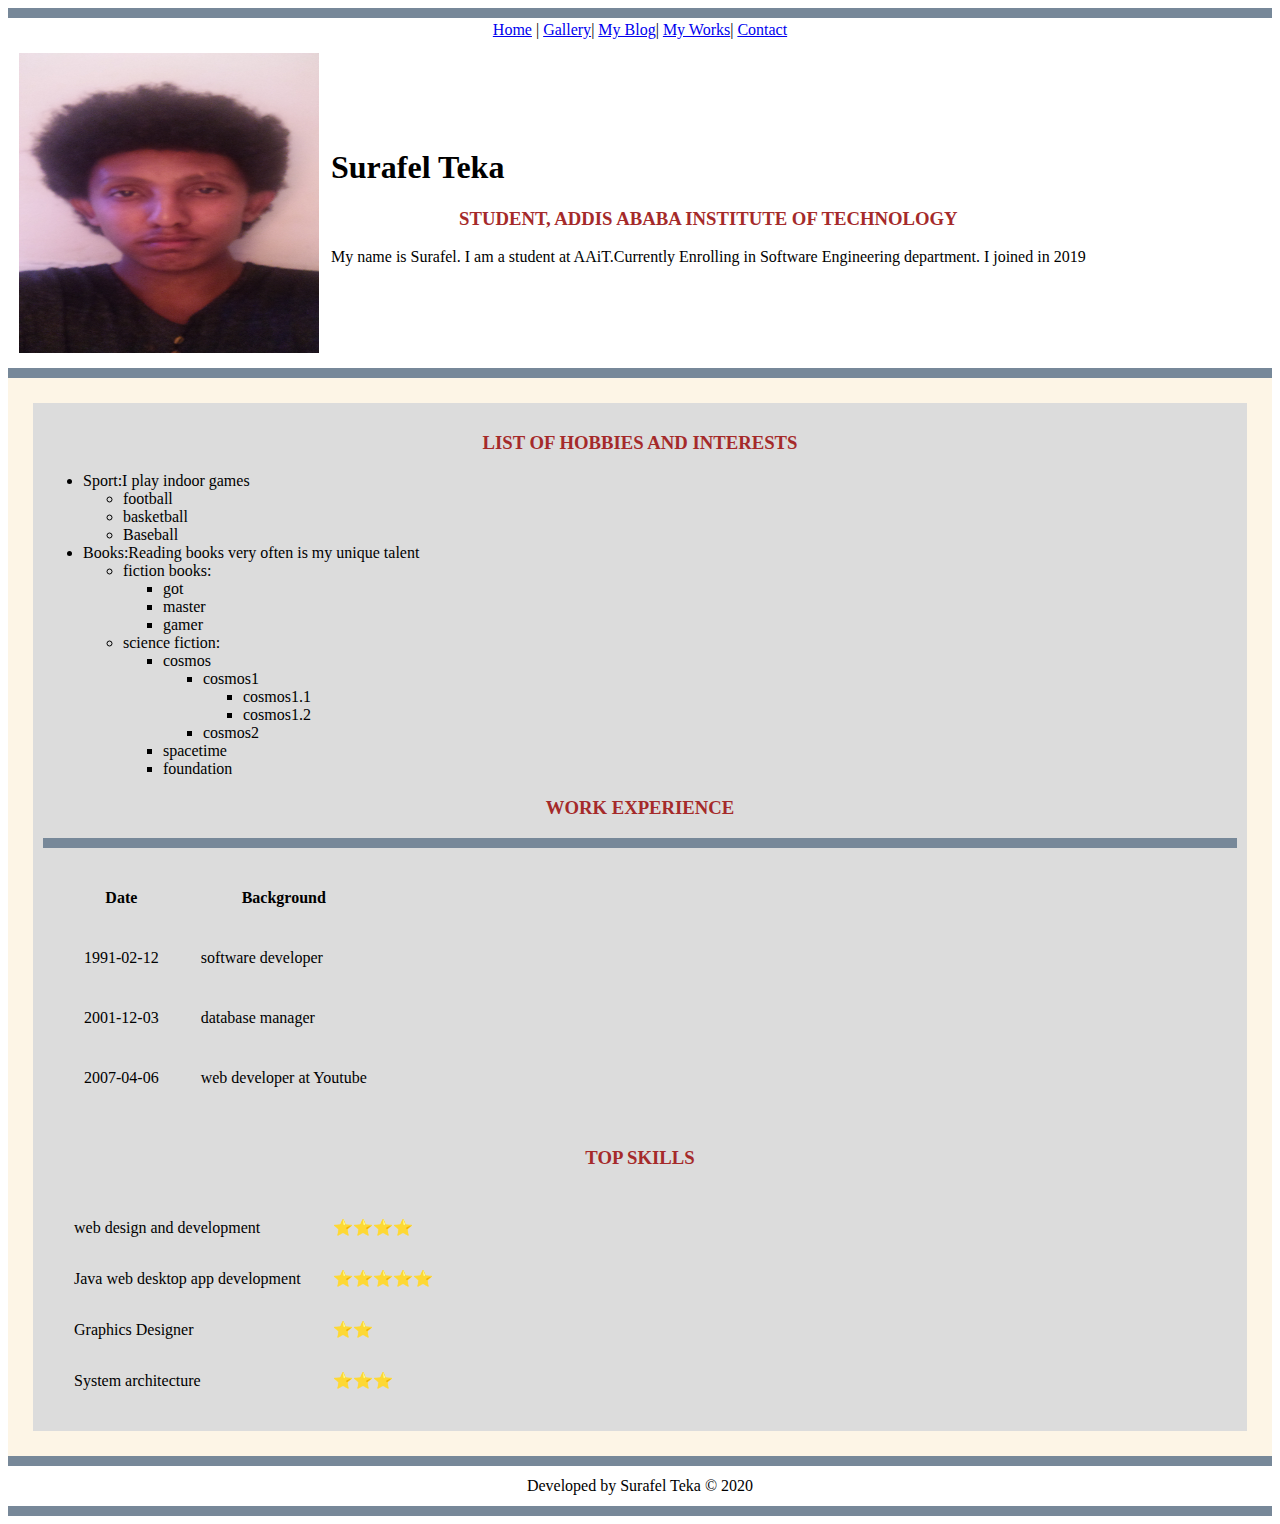
<file: index.html>
<!DOCTYPE html>
<html lang="en">
<head>
    <link rel="icon" href="favicon.ico">
    <meta charset="UTF-8">
    <meta name="viewport" content="width=device-width, initial-scale=1.0">
    <title>Surafel T.</title>
</head>
<body>
 <link rel="stylesheet" href="asset/css/gallery.css">   
<link rel="stylesheet" href="asset/css/border.css">
<link rel="stylesheet" href="asset/css/index.css">
    <!-- This is the first step... -->
    
    <!-- navigation -->
    <div class="topnav">

    </div>
    <table align="center" o>
<tr><td><a href="index.html" >Home</a> |</td>
<td><a href="gallery.html">Gallery</a>|</td>
<td><a href="blog.html">My Blog</a>|</td>
<td><a href="My Works.html">My Works</a>|</td>
<td><a href="contact.html">Contact</a></td>
</tr>
</table>


    
    <table cellspacing="10">
        <tr>
            <td> <img src="asset/image/20200205_225023.jpg" height="300px"width="300px" alt="Surafel Teka Profile Picture"></td>
            <td> <h1>Surafel Teka</h1 >
                <h3>Student, Addis Ababa Institute of technology</h3>
                <p>My name is Surafel. I am a student at AAiT.Currently Enrolling in Software Engineering department. I joined in 2019</p></td>
        </tr>
    </table>


   
   
    <div class="topnav">

    </div>

    <div class="content">
<h3>List of hobbies and Interests</h3>
<!-- put your interest here -->

<ul>
    <li>Sport:I play indoor games</li>
    <ul>
    <li>football</li>
    <li>basketball</li>
    <li>Baseball</li>
</ul>


    <li>Books:Reading books very often is my unique talent</li>
        
   <ul>
       <li> fiction books:</li>
       <ul>        
    <li>got</li>
    <li>master</li>
    <li>gamer</li>

</ul> 
</ul>
<ul>
    <li>science fiction:</li>
    <ul>
        <li>cosmos</li>
        <ul>
            <li>cosmos1</li>
            <ul>
                <li>cosmos1.1</li>
                <li>cosmos1.2</li>
            </ul>

            <li>cosmos2</li>
        </ul>
        <li>spacetime</li>
        <li>foundation</li>
    </ul>
</ul>
    
</ul>


<!-- top skills table -->

<table cellspacing="40">
<h3>Work experience</h3>
<tr>
    <th>Date</th>
    <th>Background</th>

    
</tr>
<tr>
    <td>1991-02-12</td>
    <td>software developer</td>
</tr>
<tr>
    <td>2001-12-03</td>
    <td>database manager</td>

</tr>
<tr>
    <td>2007-04-06</td>
    <td>web developer at Youtube</td>
</tr>
<div class="topnav">

</div>
</table>
<h3>Top Skills</h3>
<table cellspacing="30">
    <tr> 
        <td>web design and development</td>
        <td>⭐⭐⭐⭐</td>

    </tr>
    <tr>
        <td>Java web desktop app development</td>
            <td>⭐⭐⭐⭐⭐</td>
    </tr>
    <tr>
        <td>Graphics Designer</td>
        <td>⭐⭐</td>
    </tr>
<tr>
    <td>
        System architecture
    </td>
    <td>⭐⭐⭐</td>
</tr>
</table>

</div>

<div class="topnav">

</div>
<table cellspacing="10" align="center">
    <tr>
        <td>
Developed by Surafel Teka  &copy; 2020
</td>
</tr>
</table>
<div class="topnav">

</div>
    
</body>
</html>
</file>
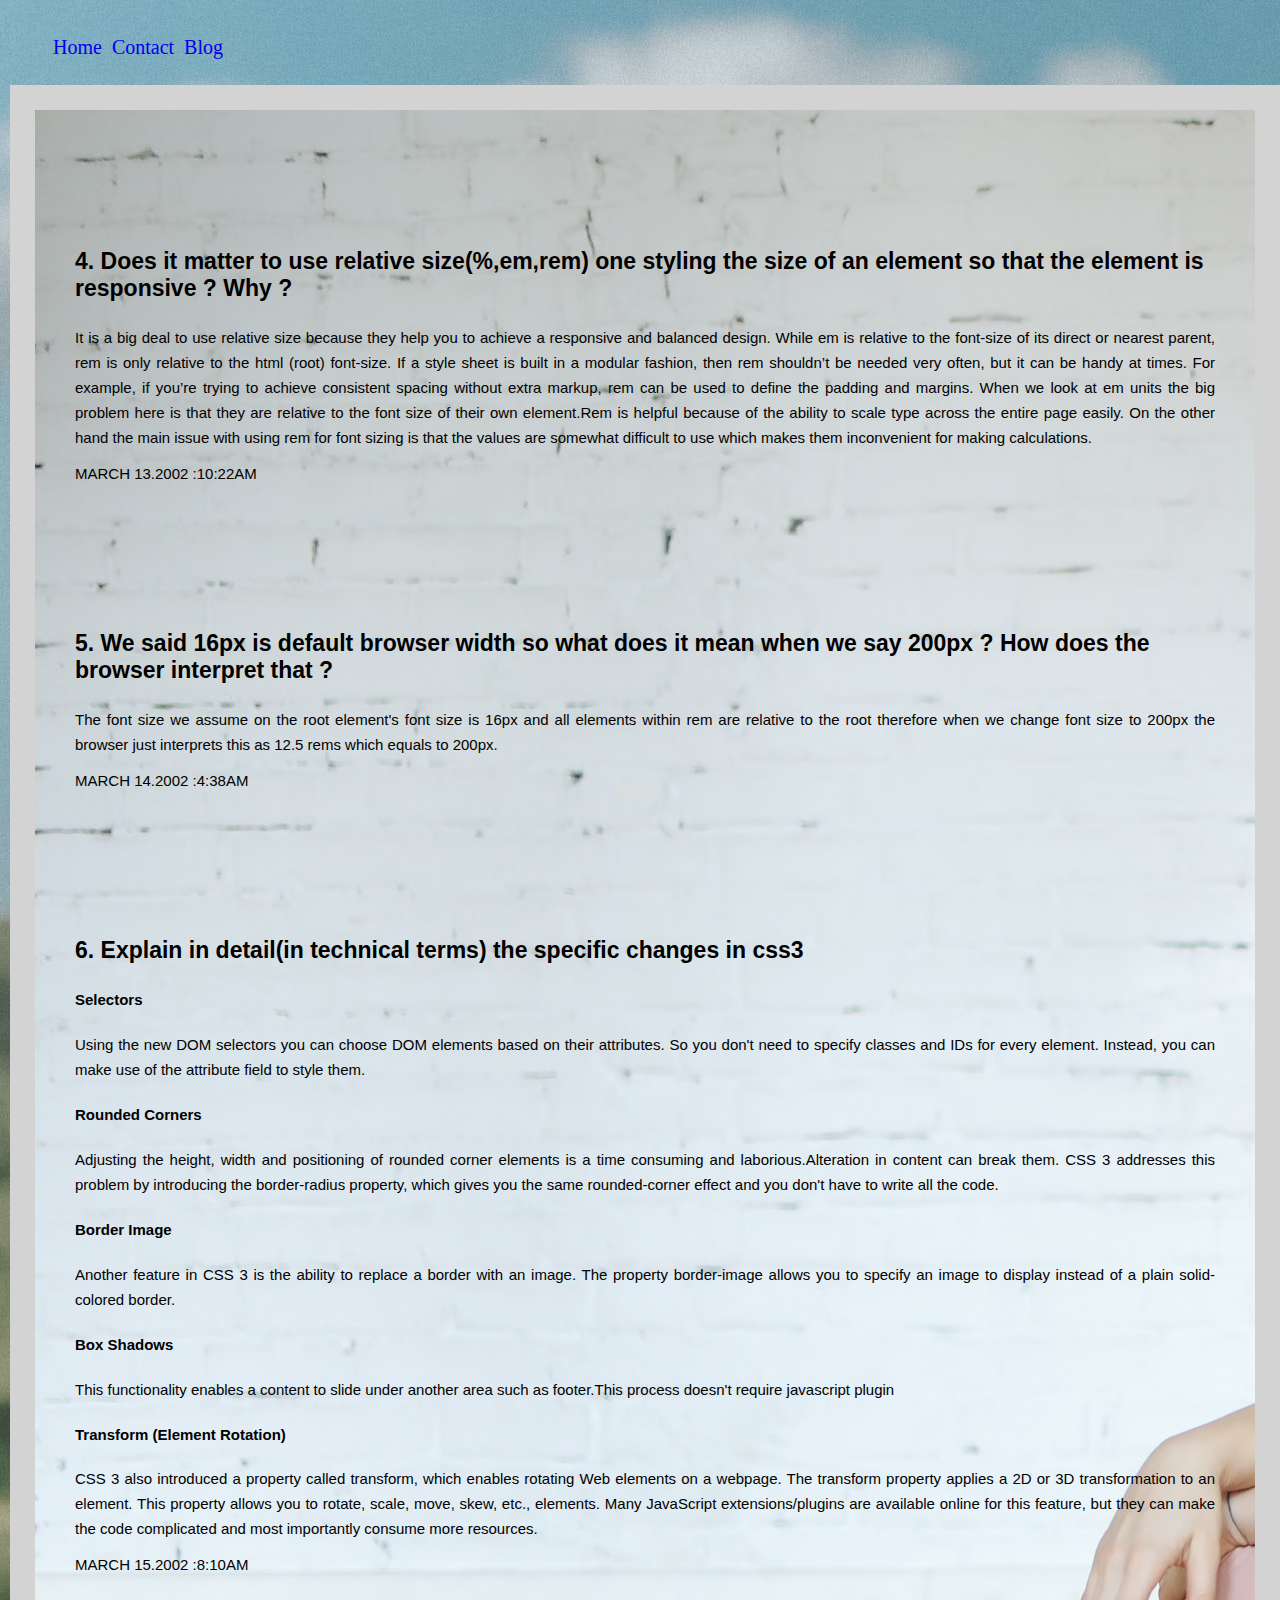
<file: blog.html>
<!DOCTYPE html>
<html lang="en">
<head>
    <link rel="icon" href="favicon.ico">
    <meta charset="UTF-8">
    <meta name="viewport" content="width=device-width, initial-scale=1.0">
    <title>Surafel T./Blog</title>
    <link rel="stylesheet" href="asset/css/style.css">

 
           
</head>
<body>
    <!-- <div><p style="color: aliceblue;">this is in line</p></div> -->
<header>
    <nav>
    <ul>
        <li><a href="index.html">Home</a></li>
        <li><a href="contact.html">Contact</a></li>
        <li><a href="blog.html">Blog</a></li>
    </ul>
</nav>
<!-- Our blog -->

<div id="content">
<section>
    <p class="title">4. Does it matter to use relative size(%,em,rem) one styling the size of an element so that the element is responsive ? Why ? </p>
    <article class="">
<p> It is a big deal to use relative size because they help you to achieve a responsive and balanced design.
    While em is relative to the font-size of its direct or nearest parent, rem is only relative to the html (root) font-size.
    If a style sheet is built in a modular fashion, then rem shouldn’t be needed very often, but it can be handy at times.
    For example, if you’re trying to achieve consistent spacing without extra markup, rem can be used to define the padding and margins.
    When we look at em units the big problem here is that they are relative to the font size of their own element.Rem is helpful because of the ability to scale type across the entire page easily.
    On the other hand the main issue with using rem for font sizing is that the values are somewhat difficult to use which makes them inconvenient for making calculations.</p>
</article>
<p class="date">March 13.2002 :10:22AM</p>


</section>
<section>
    <p class="title">5. We said 16px is default browser width so what does it mean when we say 200px ? How does the browser interpret that ?</p>
    <article class="">
<p>
    The font size we assume on the root element's font size is 16px and all elements within rem are relative to the root therefore when we change font size to 200px the 
    browser just interprets this as 12.5 rems which equals to 200px.
</p>
</article>
<p class="date">March 14.2002 :4:38AM</p>




</section>
<section>
    <p class="title">6. Explain in detail(in technical terms) the specific changes in css3 </p>
    <article class="">

<h4>Selectors</h4>
        <p> Using the new DOM selectors you can choose DOM elements based on their attributes.
             So you don't need to specify classes and IDs for every element.
             Instead, you can make use of the attribute field to style them.

    
</p>
<h4>Rounded Corners</h4>
<p> Adjusting the height, width and positioning of rounded corner elements is a time consuming and laborious.Alteration in content can break them.
    CSS 3 addresses this problem by introducing the border-radius property,
     which gives you the same rounded-corner effect and you don't have to write all the code.</p>

<h4>Border Image</h4>
<p>Another feature in CSS 3 is the ability to replace a border with an image. 
  The property border-image allows you to specify an image to display instead of a plain solid-colored border.</p>
<h4>Box Shadows</h4>
<p>This functionality enables a content to slide under another area such as footer.This process doesn't require javascript plugin</p>

<h4>Transform (Element Rotation)</h4>

<p> CSS 3 also introduced a property called transform, which enables rotating Web elements on a webpage.
    The transform property applies a 2D or 3D transformation to an element. 
    This property allows you to rotate, scale, move, skew, etc., elements. 
    Many JavaScript extensions/plugins are available online for this feature,
  but they can make the code complicated and most importantly consume more resources.</p>
</article>
<p class="date">March 15.2002 :8:10AM</p>


</section>


</div>
</header>

</body>


    </html>
</file>
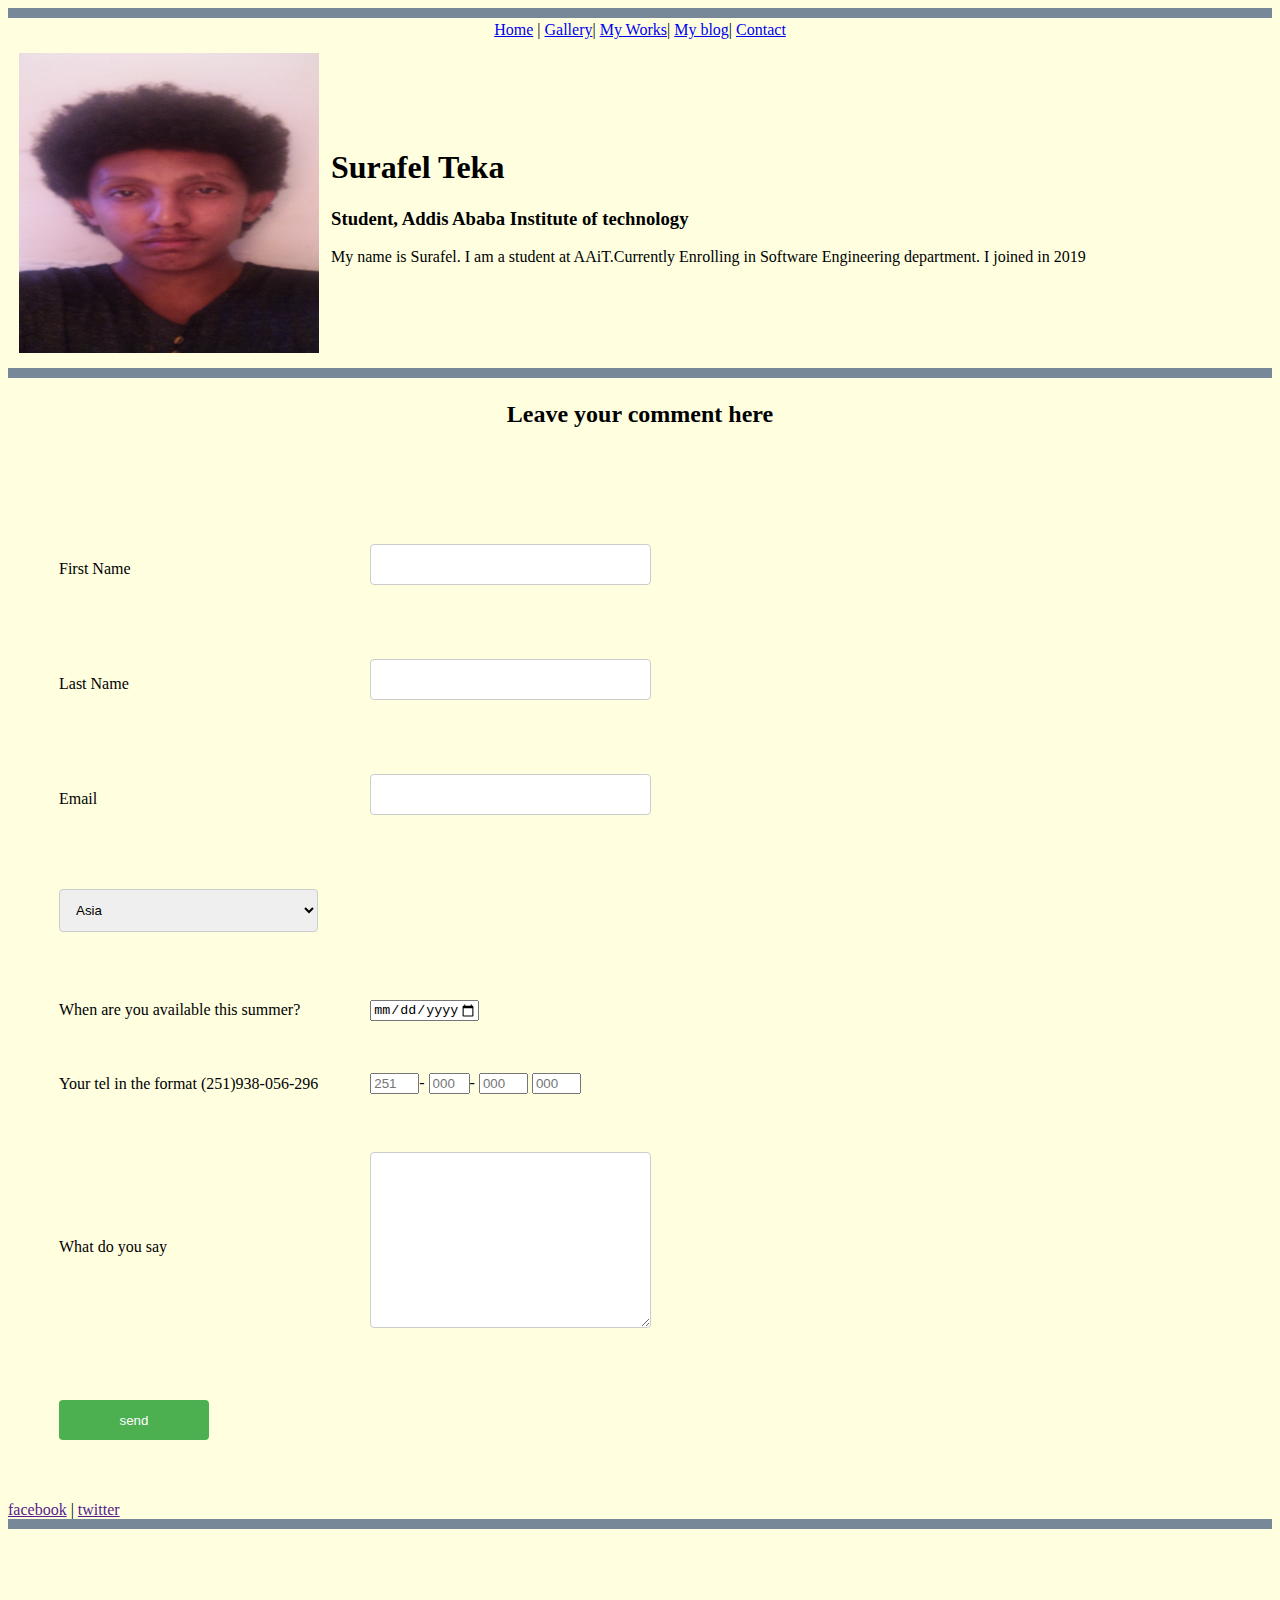
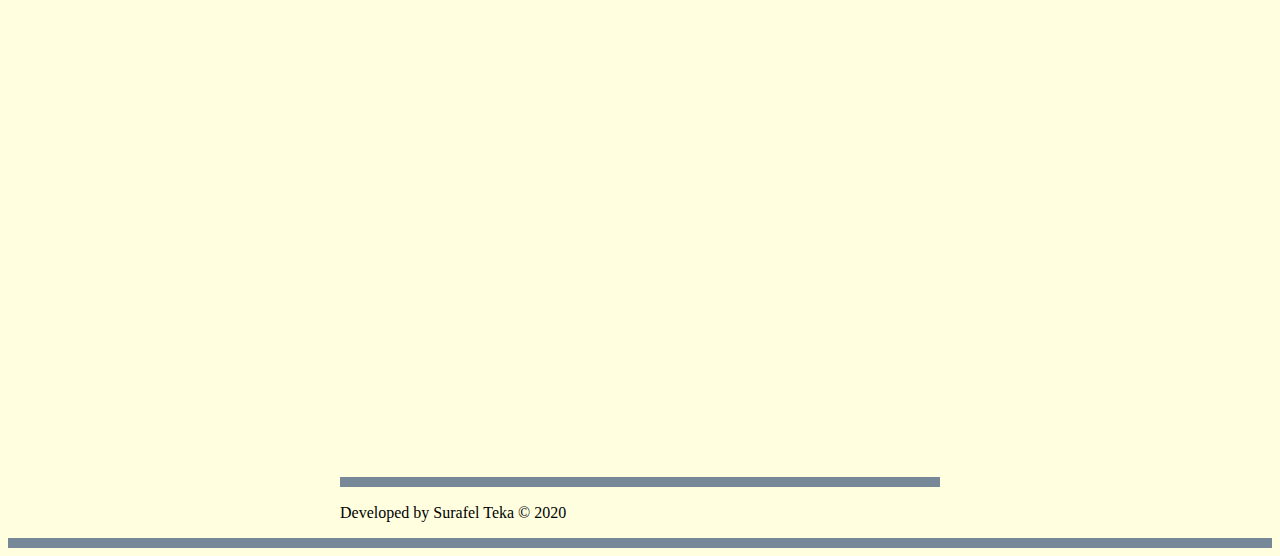
<file: contact.html>
<!DOCTYPE html>
<html lang="en">
<head >
    <link rel="icon" href="favicon.ico">
    <meta charset="UTF-8">
    <meta name="viewport" content="width=device-width, initial-scale=1.0">
    <title>Contact Me</title>
<style>body{
    /* background-image: url("./image/pier_dock_sea_dusk_shore_118549_1920x1080.jpg");
    
    background-size: cover; */
}
</style>

</head>
<body>
    
<link rel="stylesheet" href="asset/css/contact.css">
    <!-- This is the first step... -->
    
    <!-- navigation -->
    <div class="topnav">

    </div>
    
    <table align="center" o>
        <tr><td><a href="index.html" >Home</a> |</td>
        <td><a href="gallery.html">Gallery</a>|</td>
        <td><a href="My Works.html">My Works</a>|</td>
        <td><a href="blog.html">My blog</a>|</td>
        <td><a href="contact.html">Contact</a></td>
        </tr>
        </table>
    

    
    <table cellspacing="10">
        <tr>
            <td> <img src="asset/image/20200205_225023.jpg"  width="300" height="300" alt="Surafel Teka Profile Picture"></td>
            <td> <h1>Surafel Teka</h1>
                <h3>Student, Addis Ababa Institute of technology</h3>
                <p>My name is Surafel. I am a student at AAiT.Currently Enrolling in Software Engineering department. I joined in 2019</p></td>
        </tr>
    </table>


   
   
    <div class="topnav">

    </div>
<!-- contact form  -->
<table cell spacing="30" align="center">
    <tr>
        <td><h2>Leave your comment here</h2></td>
    </tr>
</table>

<table cellspacing="50">
<form  action="/action_page.php" method="POST" action="mailto:se.surafel.teka@gmail.com" enctype="UTF-8">
    <tr>
       <td> <label for="FNAME">First Name</label><br>
       </td> <td> <input  type="text"  
        pattern="[a-z]{4,8}" title="4 to 15 letters" name="username" id="FNAME" required></td>
 
    
</tr>
    
<br>
<tr>
    <td><label for="lName">Last Name</label></td>
       <td><input type="text" name="lastName" id="lName" pattern="[A-Za-z]{4,15}" title="4 to 15 letters" required></td> 
</tr>
    
    <br>
    <tr>
        <td><label for="email">Email</label></td>
           <td><input type="email" name="email" id="email"></td> 
    </tr>
    
    <tr>
        <td><select name="country" id="">
            <option value="AS">Asia</option>
            <option value="AF">Africa</option>
        </select></td>

</tr>
    
<tr><td><label for="myDate">When are you available this summer?</label></td>
    <td> <input type="date" name="myDate" min="2013-06-01" max="2013-08-31" step="3600" id="myDate">

      </td>
      
      </tr> 
      <tr>
        
        <td><label for="telo">Your tel in the format (251)938-056-296</label></td>
             <td><input name="tel1" type="tel" pattern="[0-9]{3}" placeholder="251" size="3" id="telo"/>-
              <input name="tel2" type="tel" pattern="[0-9]{3}" placeholder="000"  size="2" id="telo"/>- 
              <input name="tel3" type="tel" pattern="[0-9]{3}" placeholder="000"  size="3" id="telo"/>
              <input name="tel3" type="tel" pattern="[0-9]{3}" placeholder="000"  size="3" id="telo"/></td>
            
           
      </tr>   

    

<tr><td><label for="detail">What do you say</label></td>
    <td><textarea name="detail" id="detail" cols="30" rows="10"></textarea></td></tr>
    
      
    
    <tr>
        <td><input type="submit" value="send"></td></tr>


        
    
    

        
    </form>
 

</table>



<div id="clear">

</div>





<a  href="" target="_blank">facebook</a> |
<a href=""target="_blank">twitter</a>

<div class="topnav">

</div>




<table cellspacing="15" align="center">
    
<tr>
    <td><div class="mapouter"><div class="gmap_canvas"><iframe width="600" height="500" id="gmap_canvas" src="https://maps.google.com/maps?q=Addis%20Ababa%20University&t=&z=13&ie=UTF8&iwloc=&output=embed" frameborder="0" scrolling="no" marginheight="0" marginwidth="0"></iframe><a href="https://www.embedgooglemap.net/blog/elementor-review/">embedgooglemap.net</a></div><style>.mapouter{position:relative;text-align:right;height:500px;width:600px;}.gmap_canvas {overflow:hidden;background:none!important;height:500px;width:600px;}</style></div></td>
</tr>
<tr>
    <tr>
        <td><div class="topnav">

        </div></td>
    </tr>
    <td>
Developed by Surafel Teka  &copy; 2020
</td>
</tr>
</table>
<div class="topnav">

</div>
    
</body>
</html>
</file>
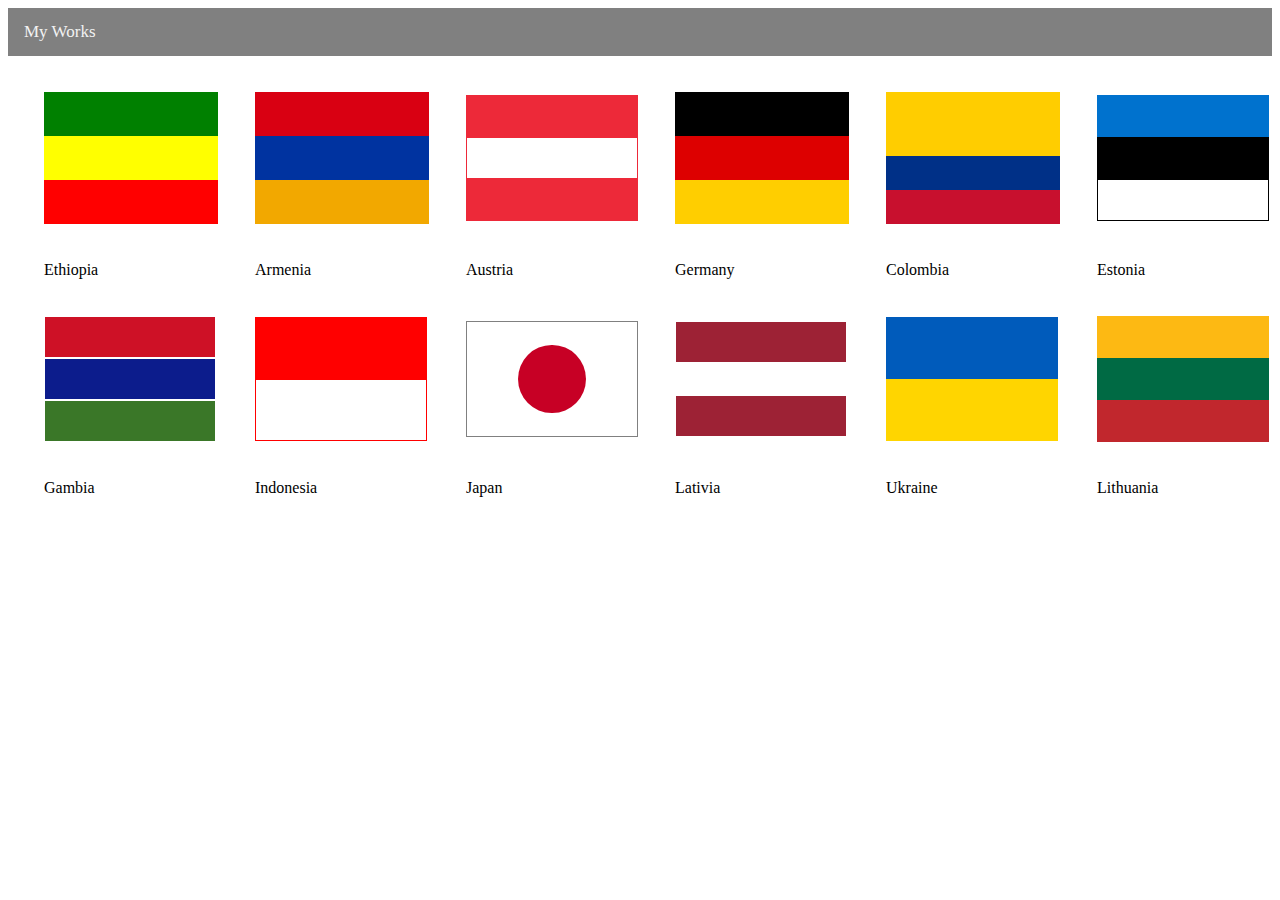
<file: flags.html>
<!DOCTYPE html>
<html lang="en">
<head>
    <meta charset="UTF-8">
    <meta name="viewport" content="width=device-width, initial-scale=1.0">
    <title>Flags</title>
</head>
<body>
    <link rel="stylesheet" href="asset/css/flags.css">

    <link rel="stylesheet" href="asset/css/My works.css">
    <div class="topnav">
        <a href="My Works.html">My Works</a>

    </div>
<table cellspacing="35">
<tr>
    <td>
        <div class="one">
    
    
</div>
<div class="two">
   
</div>

    <div class="three"></div></td>


    <td>

<div class="four"></div>
<div class="five"></div>
<div class="six"></div>

    </td>
 <td>
     <div class="seven"></div>
     <div class="eight"></div>
     <div class="nine"></div>

 </td>  
 <td>
     <div class="ten"></div>
     <div class="eleven"></div>
     <div class="twelve"></div>
 </td>
 <td>
     <div class="thirteen"></div>
     <div class="fourteen"></div>
     <div class="fifteen"></div>
 </td>
 <td>
    <div class="sixteen"></div> 
    <div class="seventeen"></div>
    <div class="eighteen"></div>
</td>

</tr>
<tr>
<td>Ethiopia</td>
<td>Armenia</td>
<td>Austria</td>
<td>Germany</td>
<td>Colombia</td>
<td>Estonia</td>


</tr>

<tr>
    <td>
        <div class="nineteen"></div>
        <div class="twenty"></div>
        <div class="twentyone"></div>

    </td>
    <td>

<div class="twentytwo"></div>
<div class="twentythree"></div>


    </td>
    <td>
        <div class="twentyfive"></div>
        

    </td>
    <td>

        <div class="twentyeight"></div>
        <div class="twentynine"></div>
        <div class="thirty"></div>

    </td>
    <td>
        <div class="thirtyone"></div>
        <div class="thirtytwo"></div>
       

    </td>
    <td>
        <div class="thirtyfour"></div>
        <div class="thirtyfive"></div>
        <div class="thirtysix"></div>

    </td>
</tr>
<tr>
<td>Gambia</td>
<td>Indonesia</td>
<td>Japan</td>
<td>Lativia</td>
<td>Ukraine</td>
<td>Lithuania</td>

</tr>

</table>


</body>
</html>
</file>
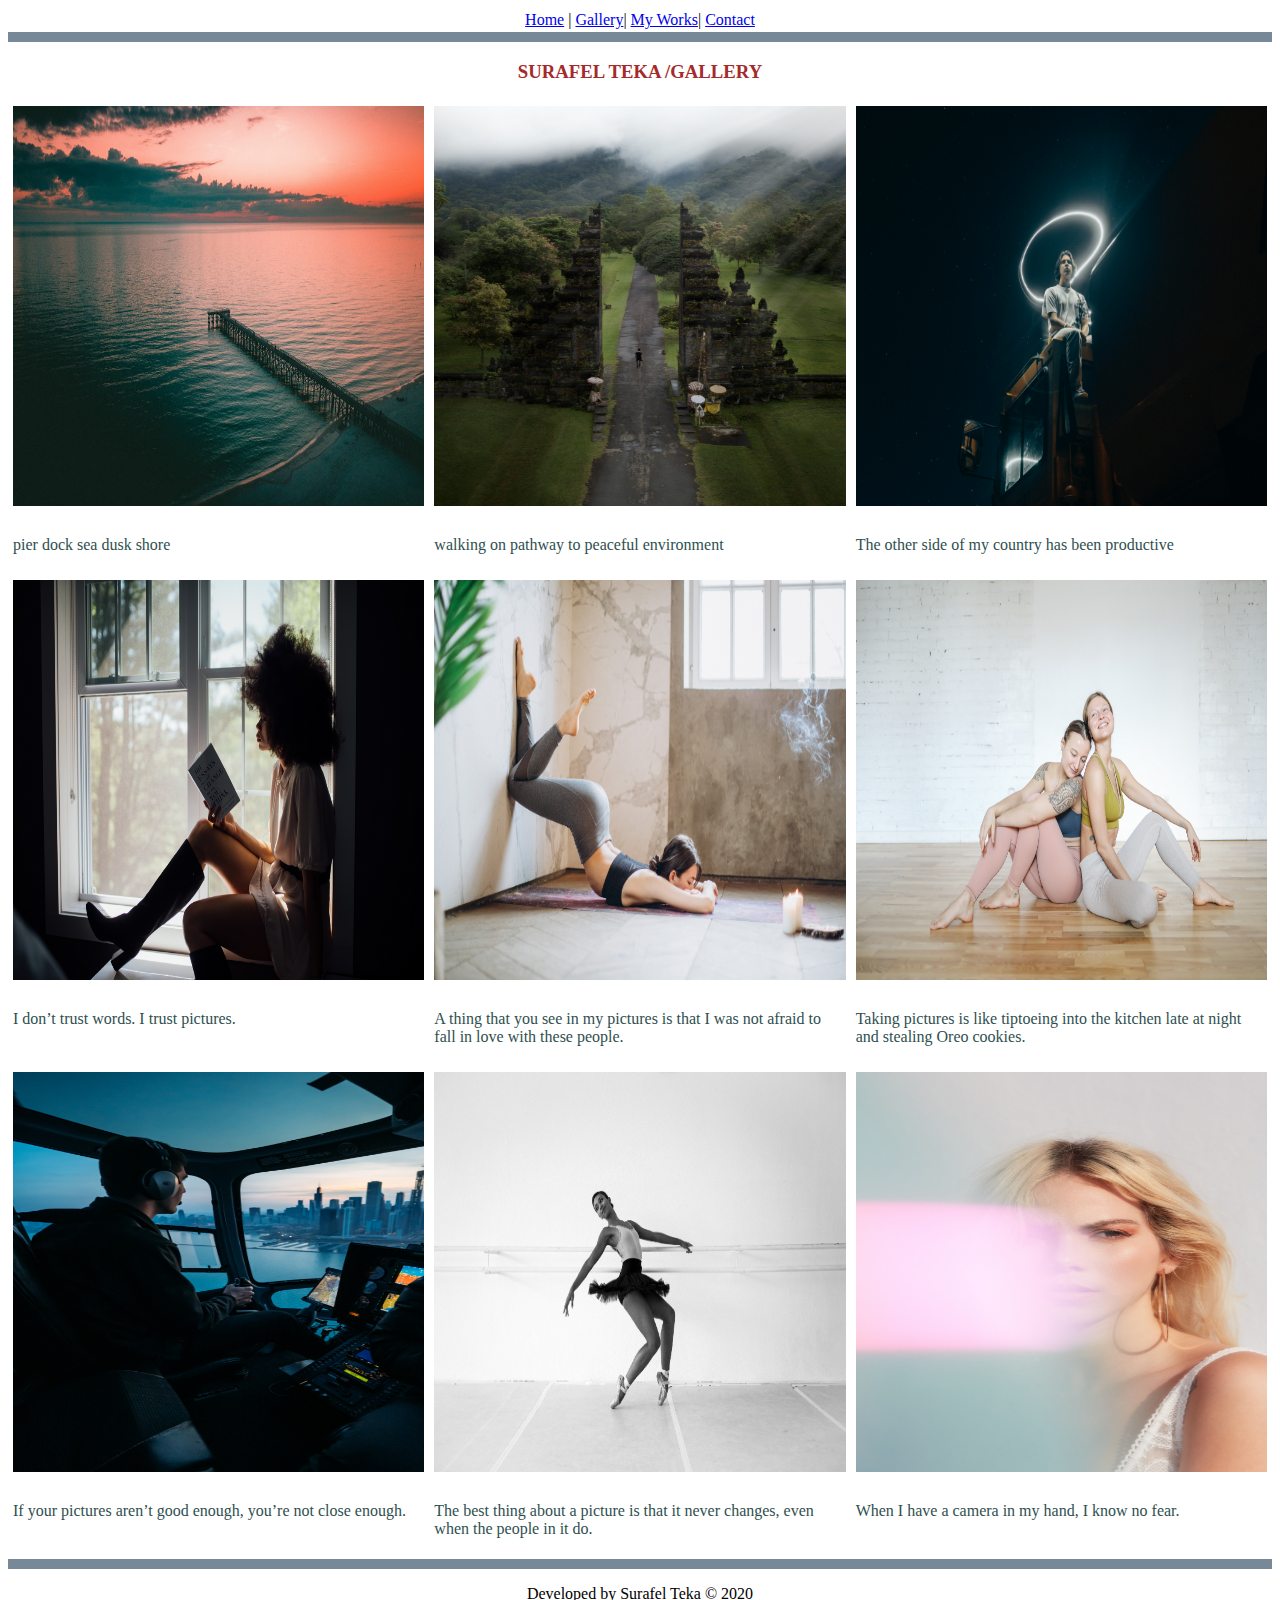
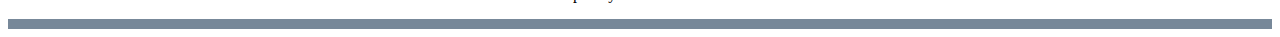
<file: gallery.html>
<!DOCTYPE html>
<html lang="en">
<head>
    <link rel="icon" href="favicon.ico">
    <meta charset="UTF-8">
    <meta name="viewport" content="width=device-width, initial-scale=1.0">
    <title>Gallery</title>
</head>
<body>
    
<link rel="stylesheet" href="asset/css/border.css">
    <!-- This is the first step... -->
    
    <!-- navigation -->
    <link rel="stylesheet" href="./asset/css/gallery.css">
    <table align="center" o>
        <tr><td><a href="index.html" >Home</a> |</td>
        <td><a href="gallery.html">Gallery</a>|</td>
        <td><a href="My Works.html">My Works</a>|</td>
        <td><a href="contact.html">Contact</a></td>
        </tr>
        </table>
        <div class="topnav">

        </div>

        <h3>surafel teka /gallery</h3>

        <div class="row">
            <div class="column">
              <img src="asset/image/pier_dock_sea_dusk_shore_118549_1920x1080.jpg" height="400" alt="Snow" style="width:100%">
            </div>
            <div class="column">
              <img src="asset/image/person-walking-on-pathway-3348363.jpg" height="400" alt="Forest" style="width:100%">
            </div>
            <div class="column">
              <img src="asset/image/person-on-truck-s-roof-2449600.jpg" height="400" alt="Mountains" style="width:100%">
              
            </div>
          </div>
        
        
          <div class="row">
            <div class="column">
                <p >pier dock sea dusk shore</p>
        
            </div>
            <div class="column">
                <p >walking on pathway to peaceful environment</p>
        
            </div>
            <div class="column">
              
                <p >The other side of my country has been productive</p>
        
            </div>
          </div>
        
        
        
         
        
        
         
        
        
          <div class="row">
            <div class="column">
              <img src="asset/image/woman-sitting-on-window-reading-book-2228561.jpg" height="400" alt="Snow" style="width:100%">
            </div>
            <div class="column">
              <img src="asset/image/woman-in-gray-leggings-and-black-tank-top-lying-on-yoga-mat-3823043.jpg" height="400" alt="Forest" style="width:100%">
            </div>
            <div class="column">
              <img src="asset/image/two-women-sitting-on-floor-3735505.jpg" height="400" alt="Mountains" style="width:100%">
              
            </div>
          </div>
        
        
        
        
        
        
          <div class="row">
            <div class="column">
                <p >I don’t trust words. I trust pictures.</p>
        
            </div>
            <div class="column">
                <p >A thing that you see in my pictures is that I was not afraid to fall in love with these people. </p>
        
            </div>
            <div class="column">
              
                <p >Taking pictures is like tiptoeing into the kitchen late at night and stealing Oreo cookies.</p>
        
            </div>
          </div>
          <div class="row">
            <div class="column">
              <img src="asset/image/man-riding-on-vehicle-2220401.jpg" height="400" alt="Snow" style="width:100%">
            </div>
            <div class="column">
              <img src="asset/image/ballet-dancer-1820144.jpg" height="400" alt="Forest" style="width:100%">
            </div>
            <div class="column">
              <img src="asset/image/woman-in-white-tank-top-3828240.jpg" height="400" alt="Mountains" style="width:100%">
              
            </div>
          </div>
        
        
        
        
        
        
        
        
          <div class="row">
            <div class="column">
                <p >If your pictures aren’t good enough, you’re not close enough.</p>
        
            </div>
            <div class="column">
                <p >The best thing about a picture is that it never changes, even when the people in it do.</p>
        
            </div>
            <div class="column">
              
                <p >When I have a camera in my hand, I know no fear.</p>
        
            </div>
          </div>


    <table cellspacing="15" align="center">
    <tr>
        <div class="topnav">

        </div>
        <td>
        Developed by Surafel Teka  &copy; 2020
        </td>
        </tr>
    
</table>
<div class="topnav">

</div>


</body>
</html>
</file>
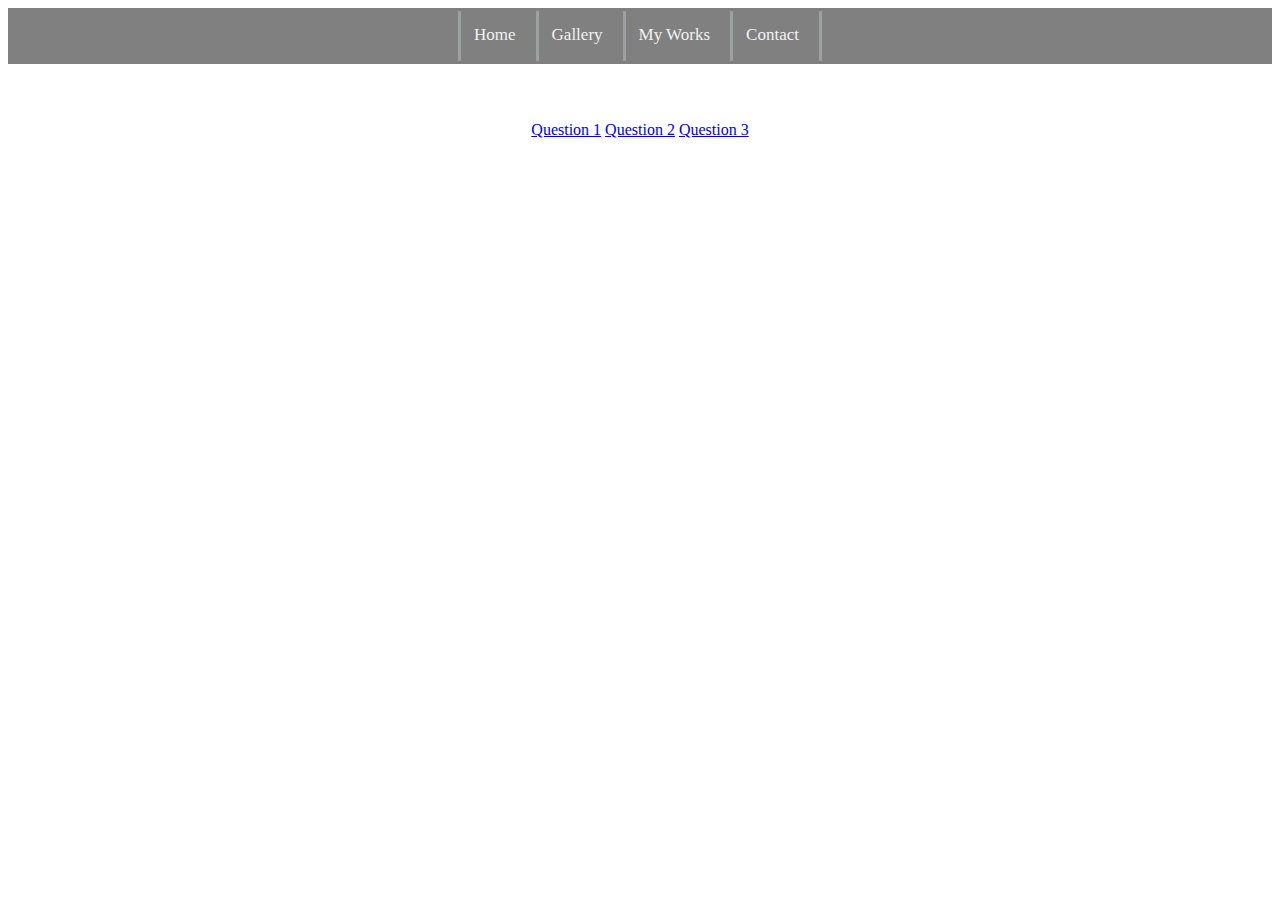
<file: My Works.html>
<!DOCTYPE html>
<html lang="en">
<head>
    <meta charset="UTF-8">
    <meta name="viewport" content="width=device-width, initial-scale=1.0">
    <title>My Works</title>
</head>
<body>
    <link rel="stylesheet" href="asset/css/My works.css">
    <div class="topnav">
    <table align="center" o>
        <tr><td><a href="index.html" >Home</a> <div class="line"></div></td>
        <td><a href="gallery.html">Gallery</a><div class="line"></div></td>

        <td><a href="My Works.html">My Works</a><div class="line"></div></td>
        <td><a href="contact.html">Contact</a><div class="line"></div></td>
        <td><div class="line"></div></td>
        </tr>
        </table>
    </div> 
        <br>
        <br>
        <br>
<table align="center">
    <tr>
        <td><a href="question1.html" target="_blank">Question 1</a></td>
     <td>   <a href="question2.html" target="_blank">Question 2</a></td>
    <td>    <a href="question3.html" target="_blank">Question 3</a></td>
    
    </tr>
    </table>
</body>
</html>
</file>
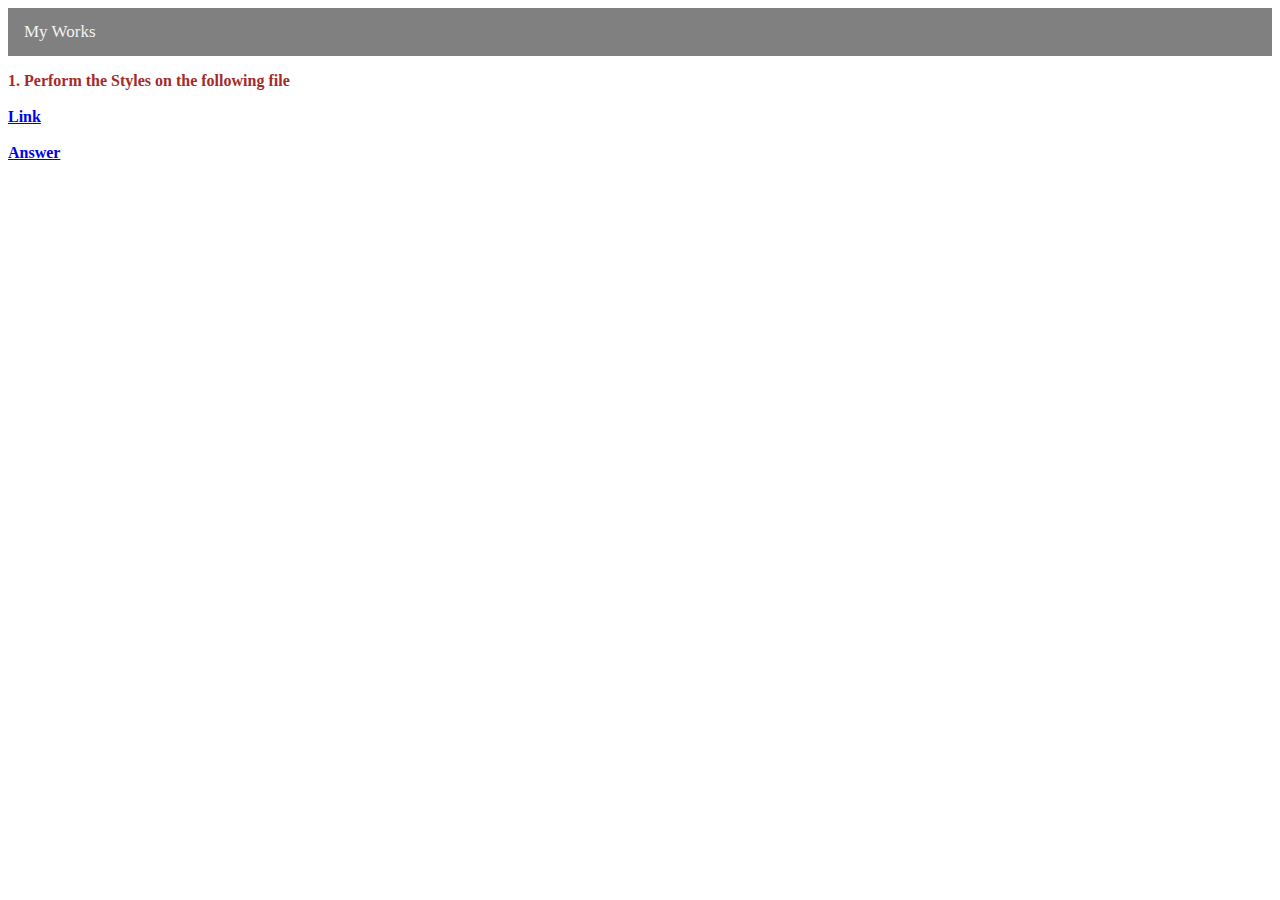
<file: question1.html>
<!DOCTYPE html>
<html lang="en">
<head>
    <meta charset="UTF-8">
    <meta name="viewport" content="width=device-width, initial-scale=1.0">
    <title>Question 1</title>
</head>


<body>
    <link rel="stylesheet" href="asset/css/My works.css">
    <div class="topnav">
        <a href="My Works.html">My Works</a>

    </div>
    
    <p>1. Perform the Styles on the following file <br> <br>
    <a href="https://drive.google.com/drive/folders/12L8AfhMgJzcy-hu0YnHd0-thM8m61iJv?usp=sharing">Link</a>
<br><br>
<a href="selectorsExercise.html">Answer</a></p>
</body>
</html>
</file>
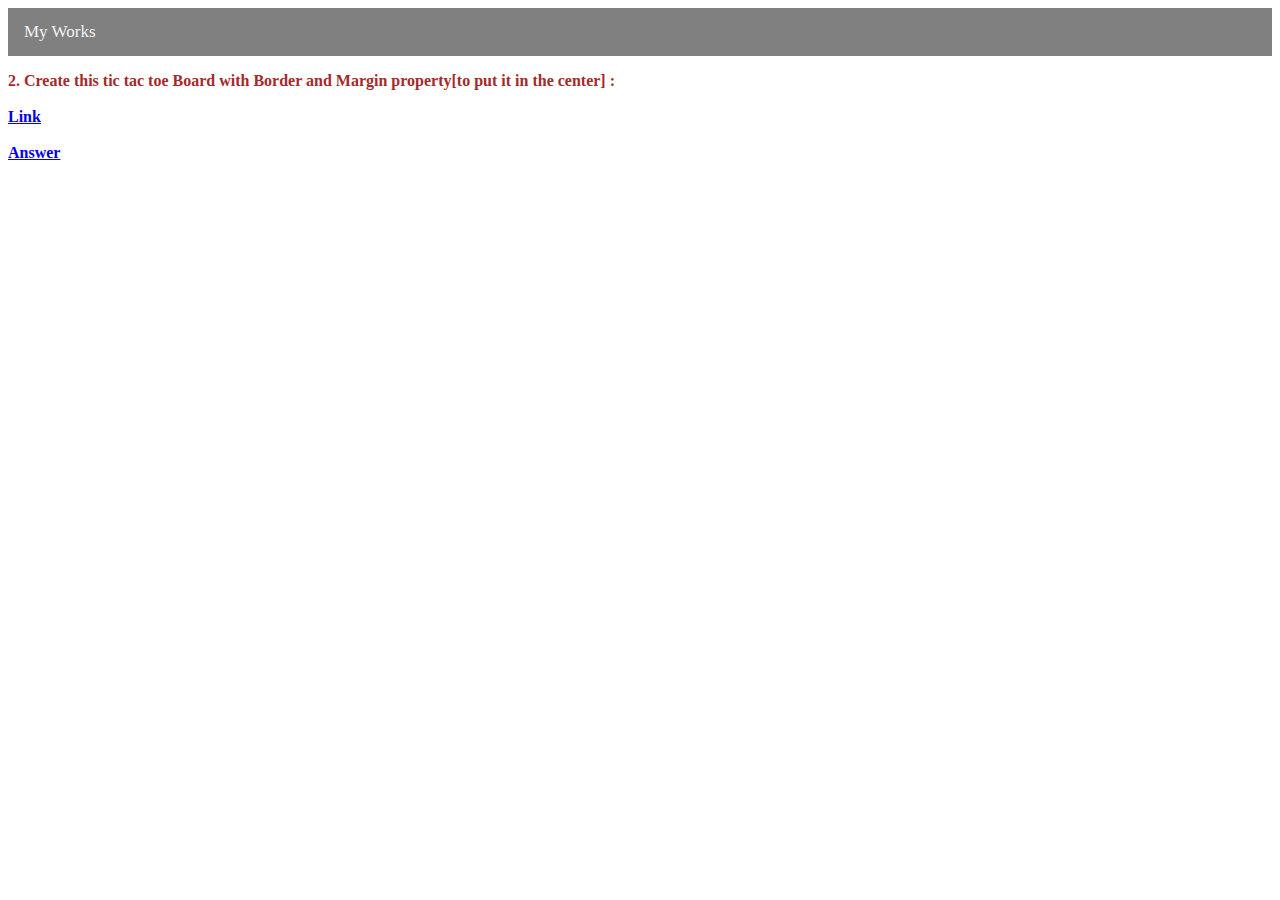
<file: question2.html>
<!DOCTYPE html>
<html lang="en">
<head>
    <meta charset="UTF-8">
    <meta name="viewport" content="width=device-width, initial-scale=1.0">
    <title>Question 2</title>
</head>
<body>
    <link rel="stylesheet" href="asset/css/My works.css">
    <div class="topnav">
        <a href="My Works.html">My Works</a>

    </div>
    
        <p>2. Create this tic tac toe Board with Border and Margin property[to put it in the center]  : <br>
        <br>
    <a href="https://www.pngitem.com/middle/hbwwimR_picture-regarding-free-printable-tic-tac-toe-board/">Link</a>
<br>
<br>
<a href="tic tac toe.html">Answer</a></p>
    
</body>
</html>
</file>
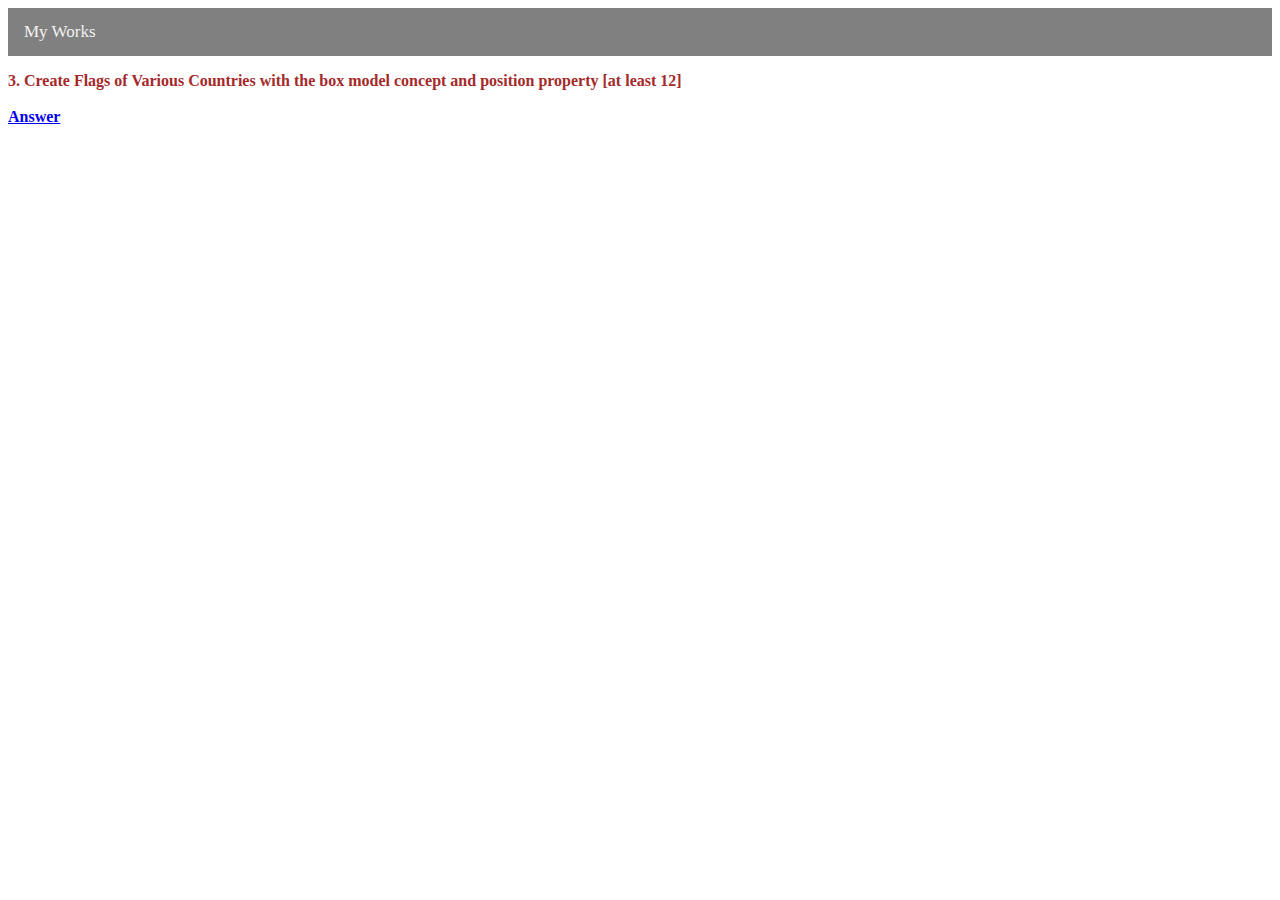
<file: question3.html>
<!DOCTYPE html>
<html lang="en">
<head>
    <meta charset="UTF-8">
    <meta name="viewport" content="width=device-width, initial-scale=1.0">
    <title>Question 3</title>
</head>
<body>
    <link rel="stylesheet" href="asset/css/My works.css">
    <div class="topnav">
        <a href="My Works.html">My Works</a>

    </div>
        <p>3. Create Flags  of Various Countries with the box model concept and position property [at least 12]
            <br>
            <br>
            <a href="flags.html">Answer</a>
        </p>
    
</body>
</html>
</file>
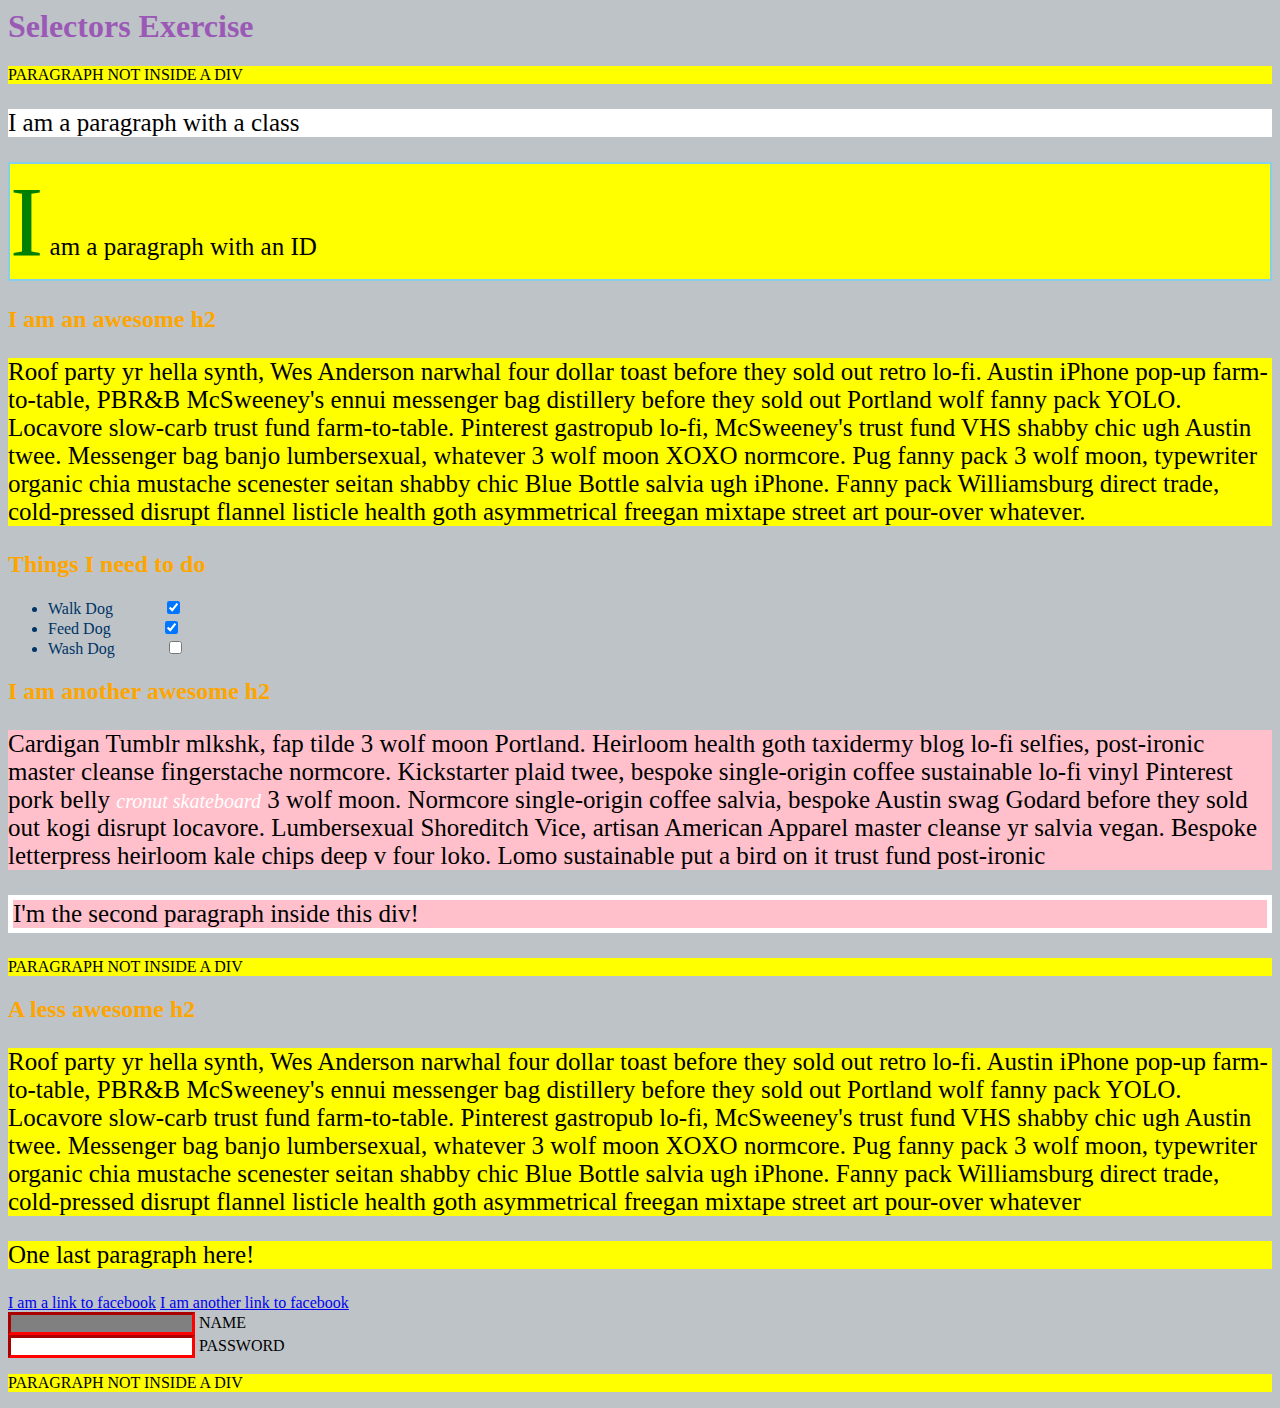
<file: selectorsExercise.html>
<html>
<head>
  <meta charset="UTF-8">
  <title>Selectors Exercise</title>
  <link rel="stylesheet" type="text/css" href="asset/css/selectors.css">
</head>
<body>
  <h1>Selectors Exercise</h1>

<p>PARAGRAPH NOT INSIDE A DIV</p>

<div>
  <p class="hello">I am a paragraph with a class</p>
  <p id="special">I am a paragraph with an ID</p>

  <h2>I am an awesome h2</h2>
  
  
  <p>Roof party yr hella synth, Wes Anderson narwhal four dollar toast before they sold out retro lo-fi. Austin iPhone pop-up farm-to-table, PBR&B McSweeney's ennui messenger bag distillery before they sold out Portland wolf fanny pack YOLO. Locavore slow-carb trust fund farm-to-table. Pinterest gastropub lo-fi, McSweeney's trust fund VHS shabby chic ugh Austin twee. Messenger bag banjo lumbersexual, whatever 3 wolf moon XOXO normcore. Pug fanny pack 3 wolf moon, typewriter organic chia mustache scenester seitan shabby chic Blue Bottle salvia ugh iPhone. Fanny pack Williamsburg direct trade, cold-pressed disrupt flannel listicle health goth asymmetrical freegan mixtape street art pour-over whatever.</p>

</div>

<div>
  <h2>Things I need to do</h2>

  <ul>
    <li>Walk Dog <input type="checkbox" checked> </li>
    <li>Feed Dog <input type="checkbox" checked> </li>
    <li>Wash Dog <input type="checkbox"></li>
  </ul>
</div>

<div>
  <h2>I am another awesome h2</h2>

  <p>Cardigan Tumblr mlkshk, fap tilde 3 wolf moon Portland. Heirloom health goth taxidermy blog lo-fi selfies, post-ironic master cleanse fingerstache normcore. Kickstarter plaid twee, bespoke single-origin coffee sustainable lo-fi vinyl Pinterest pork belly <em>cronut skateboard</em> 3 wolf moon. Normcore single-origin coffee salvia, bespoke Austin swag Godard before they sold out kogi disrupt locavore. Lumbersexual Shoreditch Vice, artisan American Apparel master cleanse yr salvia vegan. Bespoke letterpress heirloom kale chips deep v four loko. Lomo sustainable put a bird on it trust fund post-ironic</p>

  <p>I'm the second paragraph inside this div!</p>
</div>

<p>PARAGRAPH NOT INSIDE A DIV</p>


<div>
  <h2>A less awesome h2</h2>

  <p>Roof party yr hella synth, Wes Anderson narwhal four dollar toast before they sold out retro lo-fi. Austin iPhone pop-up farm-to-table, PBR&B McSweeney's ennui messenger bag distillery before they sold out Portland wolf fanny pack YOLO. Locavore slow-carb trust fund farm-to-table. Pinterest gastropub lo-fi, McSweeney's trust fund VHS shabby chic ugh Austin twee. Messenger bag banjo lumbersexual, whatever 3 wolf moon XOXO normcore. Pug fanny pack 3 wolf moon, typewriter organic chia mustache scenester seitan shabby chic Blue Bottle salvia ugh iPhone. Fanny pack Williamsburg direct trade, cold-pressed disrupt flannel listicle health goth asymmetrical freegan mixtape street art pour-over whatever</p>

  <p>One last paragraph here!</p>

  <a href="http://www.facebook.com">I am a link to facebook</a>
  <a href="http://www.facebook.com">I am another link to facebook</a>
  <br>

  <input type="text" name="name" /><label> Name</label><br/>
  <input type="password" name="password" /><label> Password</label><br/>

</div>

<p>PARAGRAPH NOT INSIDE A DIV</p>

</body>
</html>
</file>
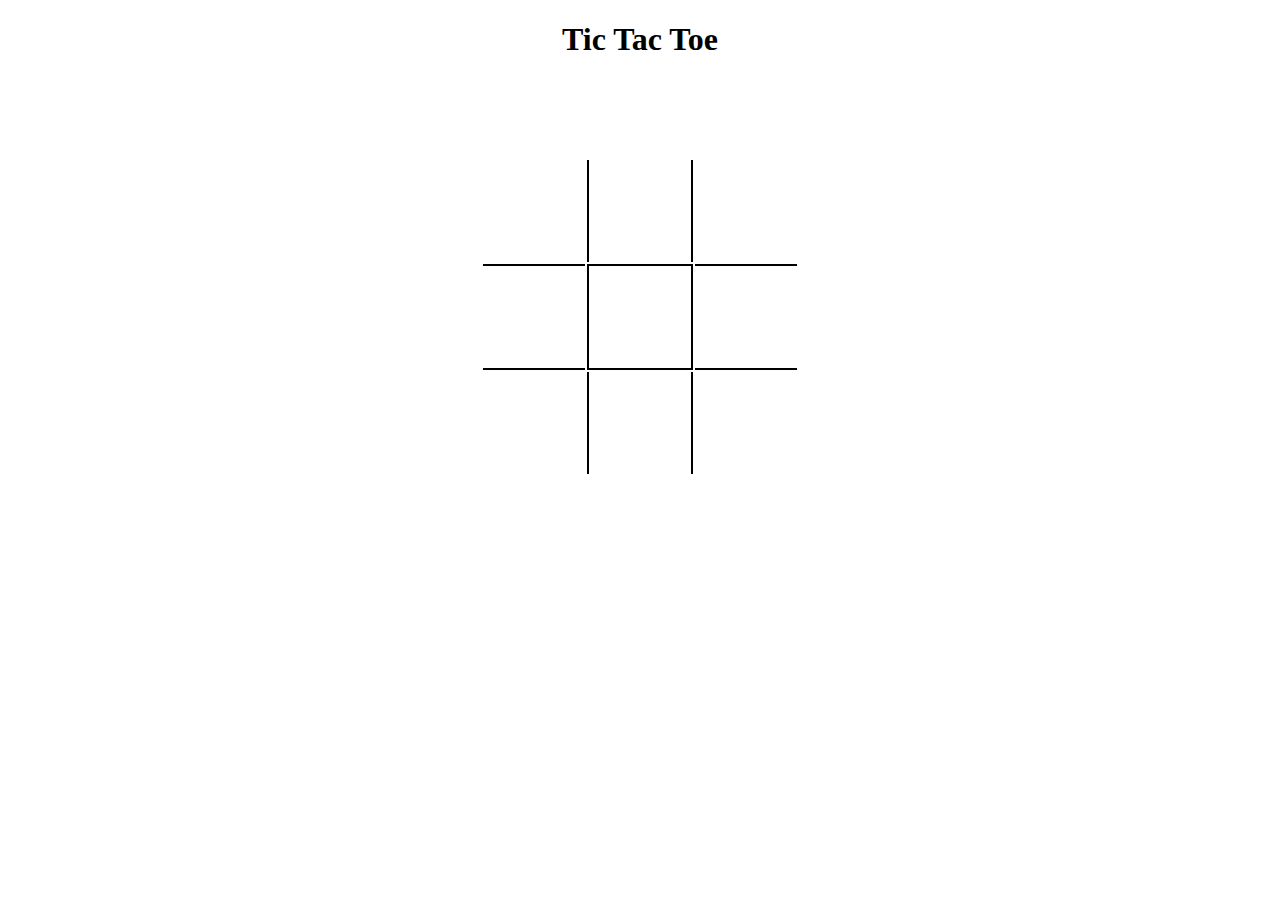
<file: tic tac toe.html>
<!DOCTYPE html>
<html lang="en">
<head>
    <meta charset="UTF-8">
    <meta name="viewport" content="width=device-width, initial-scale=1.0">
    <title>Document</title>
    <link rel="stylesheet" href="asset/css/tic.css">
</head>
<body>
    
    <h1>Tic Tac Toe</h1>
<table>
  <tr>
    <td></td>
    <td class="vertical"></td>
    <td></td>
  </tr>
  <tr>
    <td class="horizontal"></td>
    <td class="vertical horizontal"></td>
    <td class="horizontal"></td>
  </tr>
  <tr>
    <td></td>
    <td class="vertical"></td>
    <td></td>
  </tr>
</table>
</body>
</html>
</file>
<file: asset/css/gallery.css>
#sec{
    border-bottom: 5px solid gray;
  }
  #hr3{
    border-bottom: 5px solid gray;
  }
  h3{
    text-transform: uppercase;
    color: brown;
    text-align: center;
  }

  .column {
    float: left;
    width: 33.33%;
    padding: 5px;
    color: darkslategray;
  }
  
  /* Clear floats after image containers */
  .row::after {
    content: "";
    clear: both;
    display: table;
  }


  .row {
    display: flex;
  }
  
  .column {
    flex: 33.33%;
    padding: 5px;
  }
  @media screen and (max-width: 500px) {
    .column {
      width: 100%;
    }
  }
</file>
<file: asset/css/border.css>
.topnav{
    border-bottom:10px solid  lightslategray;
}
</file>
<file: asset/css/index.css>
.content{
    background-color: gainsboro;
    padding: 10px;
    border: 25px solid  oldlace;
 
}
</file>
<file: asset/css/style.css>
/* Element selector [Tag] */
body{
    
 /*   border: solid 10px lightgray;*/
 background-image: url(../image/woman-in-brown-sleeveless-dress-standing-on-green-grass-3824154.jpg);
    background-color:lightgray;
    margin: 10px;

}

#content{
    background-image: url(../image/two-women-sitting-on-floor-3735505.jpg);
    background-color: gainsboro;
    padding: 10px;
    border: 25px solid lightgray;
    
}
header{
    background-color: rgba(red,red,red, red);
    position: absolute;
    top: 10px;
    left: 10px;

/*    position: fixed;*/
}
section{
  /*  border: solid 1px;*/
    padding: 5PX 30PX;
    font-family: sans-serif;
    margin-top: 100px ;
}
article{
    line-height: 25px;
    text-align: justify;
    font-size: 15px;
}

.title{
    font-size: 23px;
    font-weight: bold;
}
.date{
    text-transform: uppercase;
    font-style: italics;
    font-size: 15px;
}
/* Changing the block / inline */
nav > ul > li{
    display: inline-block;
    padding: 10px 3px;
    font-size: 20px;

}
nav > ul > li > a{
    text-decoration: none;
}
nav > ul > li:hover {
    background-color: blue;
}

img{
    width: 400px;
    height: 400px;
    border-radius: 100%;
    float: left;
}

#clear{
    clear: left;    
}
</file>
<file: asset/css/contact.css>
input[type=text],input[type=email], select, textarea {
    width: 100%; /* Full width */
    padding: 12px; /* Some padding */ 
    border: 1px solid #ccc; /* Gray border */
    border-radius: 4px; /* Rounded borders */
    box-sizing: border-box; /* Make sure that padding and width stays in place */
    margin-top: 6px; /* Add a top margin */
    margin-bottom: 16px; /* Bottom margin */
    resize: vertical /* Allow the user to vertically resize the textarea (not horizontally) */
  }
  
  /* Style the submit button with a specific background color etc */
  input[type=submit] {
    background-color: #4CAF50;
    color: white;
    padding: 12px 20px;
    border: none;
    border-radius: 4px;
    cursor: pointer;
  }
  
  /* When moving the mouse over the submit button, add a darker green color */
  input[type=submit]:hover {
    background-color: #45a049;
  }
  
  /* Add a background color and some padding around the form */
  .container {
    border-radius: 5px;
    background-color: #f2f2f2;
    padding: 20px;
  }
  body{
      background-color: lightyellow;
  }
  .topnav{
      border-bottom:10px solid  lightslategray;
  }
  input[type="submit"] {
    position: relative;
    width: 150px;
    height: 40px;
    margin-bottom: 10px;
    
  }
</file>
<file: asset/css/flags.css>
.one{
    background-color: green;
width:150px ;
height: 20px;
padding: 10px;
border: 2px solid green;
margin: 0;
}
.two{
    background-color: yellow;
    width:150px ;

height: 20px;
padding: 10px;
border: 2px solid yellow;
margin: 0;



}

.three{
    background-color: red;
    width:150px ;
    height: 20px;
    padding: 10px;
    border: 2px solid red;
    margin: 0;
}


.four{
    background-color: #D90012;
width:150px ;
height: 20px;
padding: 10px;
border: 2px solid #D90012;
margin: 0;
}
.five{
    background-color:#0033A0;
    width:150px ;

height: 20px;
padding: 10px;
border: 2px solid #0033A0;
margin: 0;



}

.six{
    background-color: #F2A800;
    width:150px ;
    height: 20px;
    padding: 10px;
    border: 2px solid #F2A800;
    margin: 0;
}

.seven{
    background-color:#ed2939;
    width:150px ;
    height: 20px;
    padding: 10px;
    border: 1px solid #ed2939;
    margin: 0;

}
.eight{
    background-color:  #ffffff ;
    width:150px ;
    height: 20px;
    padding: 10px;
    border: 1px solid #ed2939;
    margin: 0;

}
.nine{
    background-color:#ed2939;
    width:150px ;
    height: 20px;
    padding: 10px;
    border: 1px solid #ed2939;
    margin: 0;

}

.ten{
    background-color: #000000;
    width:150px ;
    height: 20px;
    padding: 10px;
    border: 2px solid #000000;
    margin: 0;

}

.eleven{
    background-color:  #dd0000;
    width:150px ;
    height: 20px;
    padding: 10px;
    border: 2px solid #dd0000;
    margin: 0;

}

.twelve{
    background-color: #ffce00;
    width:150px ;
    height: 20px;
    padding: 10px;
    border: 2px solid #ffce00;
    margin: 0;

}

.thirteen{
    background-color: #FFCD00;
    width:150px ;
    height: 40px;
    padding: 10px;
    border: 2px solid #FFCD00;
    margin: 0;

}
.fourteen{
    background-color: #003087;
    width:150px ;
    height: 10px;
    padding: 10px;
    border: 2px solid #003087;
    margin: 0;

}
.fifteen{
    background-color: #C8102E;
    width:150px ;
    height: 10px;
    padding: 10px;
    border: 2px solid  #C8102E;
    margin: 0;

}


.sixteen{
    background-color: #0072ce;
    width:150px ;
    height: 20px;
    padding: 10px;
    border: 1px solid #0072ce;
    margin: 0;

}

.seventeen{
    background-color:  #000000;
    width:150px ;
    height: 20px;
    padding: 10px;
    border: 1px solid  black;
    margin: 0;

}

.eighteen{
    background-color:   #ffffff ;
    width:150px ;
    height: 20px;
    padding: 10px;
    border:0.5px solid black;
    margin: 0;

}
.nineteen{
    background-color:    #CE1126 ;
    width:150px ;
    height: 20px;
    padding: 10px;
    border:0.5px solid white;
    margin: 0;

}
.twenty{
    background-color:   #0C1C8C;
    width:150px ;
    height: 20px;
    padding: 10px;
    border:0.5px solid white;
    margin: 0;

}
.twentyone{
    background-color:   #3A7728 ;
    width:150px ;
    height: 20px;
    padding: 10px;
    border:0.5px solid white;
    margin: 0;

}
.twentytwo{
    background-color:   #ff0000  ;
    width:150px ;
    height: 40px;
    padding: 10px;
    border:0.5px solid red;
    margin: 0;

}
.twentythree{
    background-color:   #ffffff ;
    width:150px ;
    height: 40px;
    padding: 10px;
    border:0.5px solid red;
    margin: 0;

}

.twentyfive{
    background-color:   #ffffff ;
    position: relative;
    padding: 33.33%;
  
    border: 1px solid gray ;
}

.twentyfive:before{
content: "";
width: 40%;
height: 60%;
position: absolute;
background-color: #c70025;
top: 20%;
left: 30%;
border-radius: 50%;

}

.twentyeight{
    background-color:   #9D2235 ;
    width:150px ;
    height: 20px;
    padding: 10px;
    border:0.5px solid white;
    margin: 0;

}
.twentynine{
    background-color:   #ffffff ;
    width:150px ;
    height: 10px;
    padding: 10px;
    border:0.5px solid white;
    margin: 0;

}
.thirty{
    background-color:   #9D2235 ;
    width:150px ;
    height: 20px;
    padding: 10px;
    border:0.5px solid white;
    margin: 0;

}
.thirtyone{
    background-color:  #005bbb ;
    width:150px ;
    height: 40px;
    padding: 10px;
    border:0.5px solid #005bbb;
    margin: 0;

}
.thirtytwo{
    background-color:   #ffd500 ;
    width:150px ;
    height: 40px;
    padding: 10px;
    border:0.5px solid #ffd500;
    margin: 0;

}

.thirtyfour{
    background-color:   #fdb913 ;
    width:150px ;
    height: 20px;
    padding: 10px;
    border:0.5px solid #fdb913;
    margin: 0;

}
.thirtyfive{
    background-color:   #006a44 ;
    width:150px ;
    height: 20px;
    padding: 10px;
    border:0.5px solid #006a44;
    margin: 0;

}
.thirtysix{
    background-color:   #c1272d ;
    width:150px ;
    height: 20px;
    padding: 10px;
    border:0.5px solid #c1272d;
    margin: 0;

}
</file>
<file: asset/css/My works.css>
h1{
    font-style: sans-serif;
    color: orange;
}
p{
    font-style: sans-serif;
    color: brown;
    font-weight: bold;
}

/* Add a black background color to the top navigation */
.topnav {
    background-color: gray;
    overflow: hidden;
  }
  
  /* Style the links inside the navigation bar */
  .topnav a {
    float: left;
    color: #f2f2f2;
    text-align: center;
    padding: 14px 16px;
    text-decoration: none;
    font-size: 17px;
  }
  
  /* Change the color of links on hover */
  .topnav a:hover {
    background-color:skyblue;
    color: black;
  }
  
  /* Add a color to the active/current link */
  .topnav a.active {
    background-color: #4CAF50;
    color: white;
  }
  
  .line{
    border-left: 3px solid rgb(157, 160, 161);
    height: 50px;
  }
</file>
<file: asset/css/selectors.css>
/* Style the HTML elements according to the following instructions. 
DO NOT ALTER THE EXISTING HTML TO DO THIS.  WRITE ONLY CSS!

/* Give the <body> element a background of #bdc3c7*/
body{
    background-color: #bdc3c7;
}

/* Make the <h1> element #9b59b6*/
h1{
    color: #9b59b6;
}

/* Make all <h2> elements orange */
h2{
    color: orange;
}

/* Make all <li> elements blue(pick your own hexadecimal blue)*/ 
ul>li{
    color: #003366;
}

/*Change the background on every paragraph to be yellow*/
p{
    background-color: yellow;
}

/*Make all inputs have a 3px red border*/
input[type="text"],input[type="password"]{
    border-color: red;
    border-width: 3px;
}

/* Give everything with the class 'hello' a white background*/
.hello{
    background-color: white;
}

/* Give the element with id 'special' a 2px solid blue border(pick your own rgb blue)*/
#special {
    border-style: solid;
    border-width: 2px;
    border-color: skyblue;
}

/*Make all the <p>'s that are nested inside of divs 25px font(font-size: 25px)*/
div p{
    font-size: 25px;
}

/*Make only inputs with type 'text' have a gray background*/
input[type="text"]{
background-color: gray;

}

/* Give both <p>'s inside the 3rd <div> a pink background*/
div:nth-of-type(3)>p{
    background-color: pink;
}

/* Give the 2nd <p> inside the 3rd <div> a 5px white border*/
div:nth-of-type(3) >p:nth-of-type(2){
    border-style: solid;
    border-color: white;
    border-width: 5px;
}

/* Make the <em> in the 3rd <div> element white and 20px font(font-size:20px)*/

em{
color: white;
font-size: 20px;
}

/*BONUS CHALLENGES*/
/*You may need to research some other selectors and properties*/

/*Make all "checked" checkboxes have a left margin of 50px(margin-left: 50px)*/
input[type="checkbox"]{
    margin-left: 50px;
}

/* Make the <label> elements all UPPERCASE without changing the HTML(definitely look this one up*/
label{
    text-transform: uppercase;
}

/*Make the first letter of the element with id 'special' green and 100px font size(font-size: 100)*/
#special::first-letter{
    color: green;
    font-size: 100px;
}

/*Make the <h1> element's color change to blue when hovered over */
h1:hover{
    color: blue;
}

/*Make the <a> element's that have been visited gray */

a:visited{
    color: gray;
}
</file>
<file: asset/css/tic.css>
h1 {
    text-align: center;
  }
  td {
    width: 100px;
    height: 100px;
  }
  table {
    margin: 100px auto;
  }
  .vertical {
    border-left: 2px solid black;
    border-right: 2px solid black;
  }
  .horizontal {
    border-top: 2px solid black;
    border-bottom: 2px solid black;
  }
</file>
